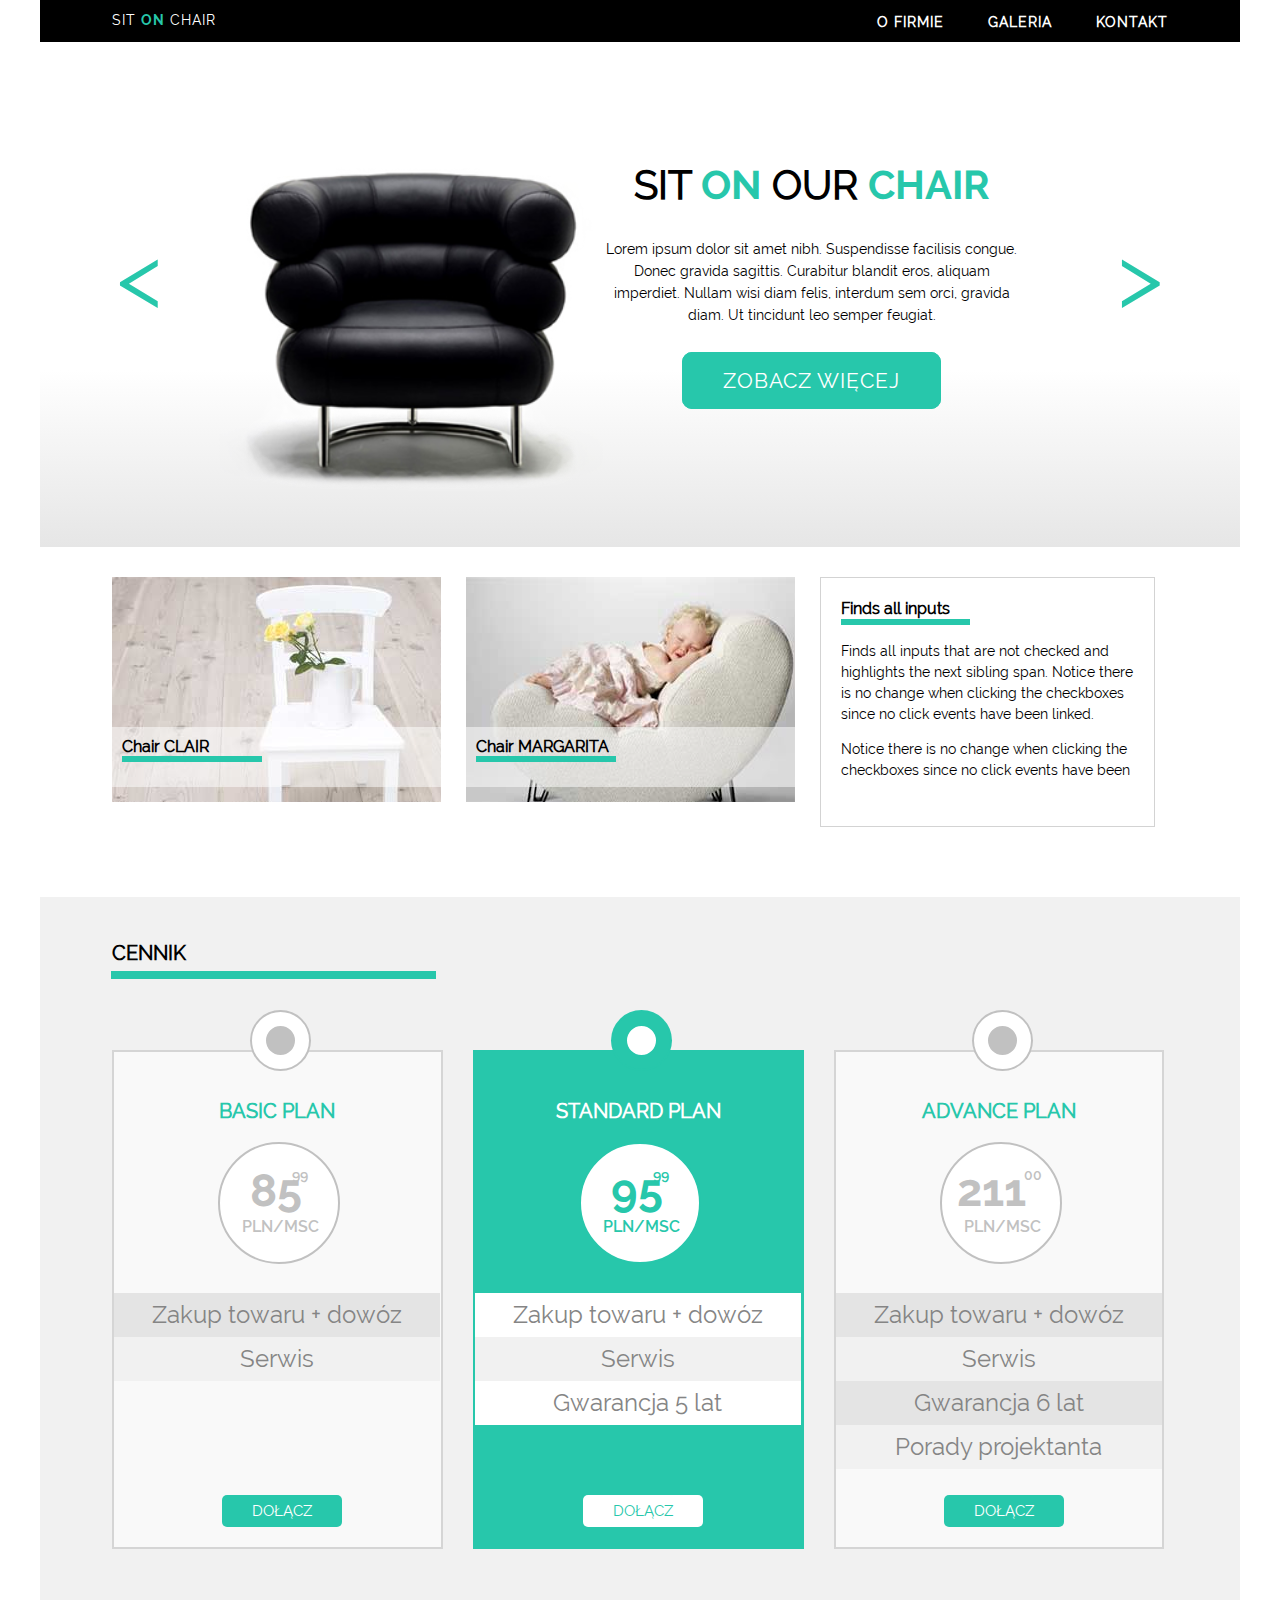
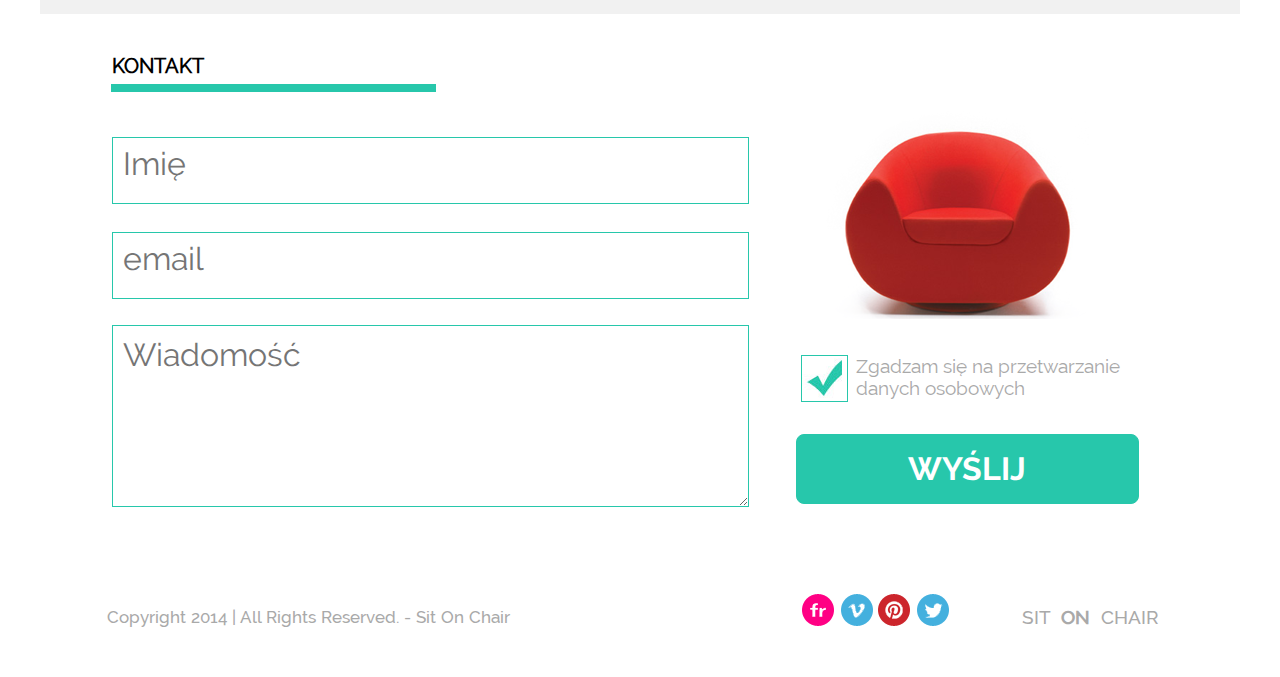
<file: index.html>
<!DOCTYPE html>
<html lang="en">
<head>
    <meta charset="UTF-8">
    <title>Warsztat HTML i CSS</title>
    <link rel="stylesheet" href="css/style.css">
</head>
<body>
    <header>
        <div class="container">
            <div class="logo"> SIT <span class="strong color_text">ON</span> CHAIR
            </div>
            <nav>
                <ul class="menu">
                    <li class="hover"><a href="#">O FIRMIE</a>
                        <ul class="submenu">
                                <li><a href="#">Aktualności</a></li>
                                <li><a href="#">Nasz team</a></li>
                                <li><a href="#">Historia</a></li>
                        </ul>
                    </li>
                    <li class="margin"><a href="#">GALERIA</a></li>
                    <li class="margin"><a href="#">KONTAKT</a></li>
                </ul>
            </nav>
        </div>
    </header>
    <section class="slider">
        <div class="container slider_container">
            <div class="arrowLeft">&#60;</div>
            <div class="main_image"><img src="images/black_chair.png"></div>
            <div class="arrowRight">&#62;</div>
            <article>
                <h1> SIT <span class="color_text">ON</span> OUR <span class="color_text main_section">CHAIR</span></h1>
                <p>Lorem ipsum dolor sit amet nibh. Suspendisse facilisis congue. Donec gravida sagittis. Curabitur blandit eros, aliquam imperdiet. Nullam wisi diam felis, interdum sem orci, gravida diam. Ut tincidunt leo semper feugiat.</p>
                <a href="#">ZOBACZ WIĘCEJ</a>
            </article>
        </div>
    </section>
    <section class="offer">
        <div class="container">
            <div id="product_1">
                <div class="transparent_bckg"><h3>Chair CLAIR</h3></div>
            </div>
            <div id="product_2">
                <div class="transparent_bckg"><h3>Chair MARGARITA</h3></div>
            </div>
            <div id="product_3">
                <h3 class="headerAboveArticle">Finds all inputs</h3>
                <p>Finds all inputs that are not checked and highlights the next sibling span. Notice there is no change when clicking the checkboxes since no click events have been linked. </p>
                <p>Notice there is no change when clicking the checkboxes since no click events have been</p>
            </div>
        </div>
    </section>
    <section class="price_plan">
        <div class="container">
            <h2 class="underlined">CENNIK</h2>
            <div class="plan_box">
                <h2 class="plan_header">BASIC PLAN</h2>
                <div class="big_circle">
                    <p class="basic_advance">85 <span class="sup">99</span><br>
                    <span class="currency">PLN/MSC</span></p>
                </div>
                <table>
                    <tr>
                        <td>Zakup towaru + dowóz</td>
                    </tr>
                    <tr>
                        <td>Serwis</td>
                    </tr>
                </table>
                <a class="button" href="#">DOŁĄCZ</a>
                <div class="small_circle"></div>
                
            </div>
            <div class="plan_box middle_plan_box">
                <h2 class="plan_header color_header">STANDARD PLAN</h2>
               <div class="big_circle color_border">
                   <p class="standard">95 <span class="sup">99</span><br>
                    <span class="currency">PLN/MSC</span></p>
                   </div> 
                <table id="standard">
                    <tr>
                        <td>Zakup towaru + dowóz</td>
                    </tr>
                    <tr>
                        <td>Serwis</td>
                    </tr>
                    <tr>
                        <td>Gwarancja 5 lat</td>
                    </tr>
                </table>
                <a class="standard_button button" href="#">DOŁĄCZ</a>
                <div class="small_circle color_circle"></div>
            </div>
            <div class="plan_box">
                <h2 class="plan_header">ADVANCE PLAN</h2>
                <div class="big_circle">
                    <p class="basic_advance"><span class="long_price">211</span><span class="sup">00</span><br>
                    <span class="currency">PLN/MSC</span></p>
                </div>
                <table>
                    <tr>
                        <td>Zakup towaru + dowóz</td>
                    </tr>
                    <tr>
                        <td>Serwis</td>
                    </tr>
                    <tr>
                        <td>Gwarancja 6 lat</td>
                    </tr>
                    <tr>
                        <td>Porady projektanta</td>
                    </tr>
                </table>
                <a class="button" href="#">DOŁĄCZ</a>
                <div class="small_circle"></div>
                
            </div>
        </div>
    </section>
    <section class="contact">
        <div class="container">
            <h2 class="underlined">KONTAKT</h2>
            <form>
                <div id="formFirstCol">
                    <input type="text" name="name" placeholder="Imię">
                    <input type="email" name="email" placeholder="email">
                    <textarea rows="4" cols="27" name="message" placeholder="Wiadomość"></textarea>
                </div>
                <div id="formSecondCol">
                    <img src="images/red_chair.png">
                    <div class="check">
                    <input id="checkField" type="checkbox" checked name="agreement">
                    <label for="checkField"></label>
                    </div>
                    <span id="agreement">Zgadzam się na przetwarzanie danych osobowych </span>
                    <input id="submitButton" type="submit" name="submit" value="WYŚLIJ">
                </div>
            </form>
        </div>
    </section>
    <footer>
        <div class="container">
            <p class="copy">Copyright 2014 | All Rights Reserved. - Sit On Chair</p>
            <div class="rightFooterCol">
                <div class="social_icons"><img src="images/flickr.png"><img src="images/vimeo.png"><img src="images/pinterest.png"><img src="images/twitter.png"></div>
                <p class="grey_logo">SIT <strong>ON</strong> CHAIR</p>
            </div>
        </div>
    </footer>
</body>
</html>
</file>
<file: css/style.css>
@font-face {
    font-family: 'ralewaybold';
    src: url('../fonts/raleway-bold.woff2') format('woff2'),
         url('../fonts/raleway-bold.woff') format('woff');
    font-weight: normal;
    font-style: normal;
}

@font-face {
    font-family: 'ralewaylight';
    src: url('../fonts/raleway-light.woff2') format('woff2'),
         url('../fonts/raleway-light.woff') format('woff');
    font-weight: normal;
    font-style: normal;
}

@font-face {
    font-family: 'ralewaymedium';
    src: url('../fonts/raleway-medium.woff2') format('woff2'),
         url('../fonts/raleway-medium.woff') format('woff');
    font-weight: normal;
    font-style: normal;
}

@font-face {
    font-family: 'ralewayregular';
    src: url('../fonts/raleway-regular.woff2') format('woff2'),
         url('../fonts/raleway-regular.woff') format('woff');
    font-weight: normal;
    font-style: normal;
}

@font-face {
    font-family: 'ralewaysemibold';
    src: url('../fonts/raleway-semibold.woff2') format('woff2'),
         url('../fonts/raleway-semibold.woff') format('woff');
    font-weight: normal;
    font-style: normal;
}

@font-face {
    font-family: 'ralewaythin';
    src: url('../fonts/raleway-thin.woff2') format('woff2'),
         url('../fonts/raleway-thin.woff') format('woff');
    font-weight: normal;
    font-style: normal;
}

body {
    font-family: 'ralewayregular', sans-serif;
    width: 1200px;
    margin: 0 auto;
}

.container {
    width: 88%;
    margin: 0 auto;
}

.container:after {
    clear: both;
    display: block;
    content: "";
}

header {
    background-color: black;
    position: relative;
}

.logo {
    color: white;
    display: inline-block;
    padding: 12px 0;
    font-size: 14px;
    font-weight: 500;
    letter-spacing: 1px;
}

.strong {
    font-family: 'ralewaybold', sans-serif;
}

.color_text {
    color: #27C7AB;
    font-family: 'ralewaybold', sans-serif;
}

nav {
    float: right;
    height: 42px;
}

nav ul {
margin-top: 12px;    
}

nav li {
    display: inline-block;
    position: relative; 
}

.margin a {
    text-decoration: none;
    color: white;
    margin-left: 40px;
    font-size: 14px;
    font-weight: 600;
    letter-spacing: 1px;
}

.hover a {
    text-decoration: none;
    color: white;
    margin-left: 15px;
    font-size: 14px;
    font-weight: 600;
    letter-spacing: 1px;
    padding: 10px 0;
}

.submenu {
    position: absolute;
    left: 0;
    top: 20px;
    background-color: black;
    display: none;
    z-index: 2;
}

.submenu a {
    margin: 5px;
    font-size: 14px;
    font-weight: normal;
}

.submenu li {
    margin-left: -32px;
    margin-right: 10px;
    margin-top: 0;
    margin-bottom: 5px;
}

.hover:hover .submenu {
    display: block;
}

.slider {
    background: rgba(255,255,255,1);
background: -moz-linear-gradient(top, rgba(255,255,255,1) 0%, rgba(255,255,255,1) 65%, rgba(230,230,230,1) 100%);
background: -webkit-gradient(left top, left bottom, color-stop(0%, rgba(255,255,255,1)), color-stop(65%, rgba(255,255,255,1)), color-stop(100%, rgba(230,230,230,1)));
background: -webkit-linear-gradient(top, rgba(255,255,255,1) 0%, rgba(255,255,255,1) 65%, rgba(230,230,230,1) 100%);
background: -o-linear-gradient(top, rgba(255,255,255,1) 0%, rgba(255,255,255,1) 65%, rgba(230,230,230,1) 100%);
background: -ms-linear-gradient(top, rgba(255,255,255,1) 0%, rgba(255,255,255,1) 65%, rgba(230,230,230,1) 100%);
background: linear-gradient(to bottom, rgba(255,255,255,1) 0%, rgba(255,255,255,1) 65%, rgba(230,230,230,1) 100%);
filter: progid:DXImageTransform.Microsoft.gradient( startColorstr='#ffffff', endColorstr='#e6e6e6', GradientType=0 );
}

.main_image {
    display: inline-block;   
}

.main_image img {
    width: 600px;
    margin-top: 65px;
    margin-bottom: 6px;
    margin-left: -47px; 
}

.arrowLeft {
	position: relative;
	float: left;
	text-align: center;
	color: #27C7AB;
	font-size: 90px;
	top: 180px;
	left: 5px;
	padding-top: 0;
}

.arrowRight {
	position: relative;
	float: right;
	text-align: center;
	color: #27C7AB;
	font-size: 90px;
	top: 180px;
	right: 5px;
	padding-top: 0;
}

.slider_container{
position: relative;    
}

article {
    width: 40%;
    display: inline-block;
    text-align: center;
    position: absolute;
    top: 92px;
    right: 145px;
}

article h1 {
    font-size: 40px;
    margin-bottom: 30px;
}

article p {
    font-size: 14px;
    line-height: 22px;
     margin-bottom: 42px;
}

article a {
    text-decoration: none;
    color: white;
    background-color: #27C7AB;
    font-size: 21px;
    letter-spacing: 1px;
    padding: 15px 40px;
    border: 1px solid #27C7AB;
    border-radius: 10px;
}

#product_1 {
    width: 329px;
    height: 225px;
    background-image: url("../images/box1_img.jpg");
    background-size: cover;
    display: inline-block;
    margin-top: 30px;
    margin-right: 25px;
    position: relative;
    float: left;
}

#product_2 {
    width: 329px;
    height: 225px;
    background-image: url("../images/box2_img.jpg");
    background-size: cover;
    display: inline-block;
    margin-top: 30px;
    margin-right: 25px;
    position: relative;
    float: left;
}

#product_3 {
    width: 335px;
    height: 250px;
    box-sizing: border-box;
    border: 1px solid lightgrey;
    display: inline-block;
    margin-top: 30px;
    padding: 10px 20px;
    float: left;
    font-size: 14px;
    line-height: 1.5em;
}

h3 {
    font-size: 16px;
    margin-top: 10px;
    margin-left: 10px;
}

.headerAboveArticle {
    margin-left: 0;
}

h3:after {
    content:"";
    width: 42%;
    display:block;
    border: 3px solid #27C7AB;
}

.transparent_bckg {
    width: 100%;
    height: 60px;
    background-color: rgba(255, 2555, 255, .5);
    position: absolute;
    bottom: 15px;
    
}
.price_plan {
    background-color: #F1F1F1;
    margin-top: 70px;
    padding-top: 27px;
}

.underlined {
    font-size: 20px; 
}

.underlined:after {
    content:"";
    margin-top: 6px;
    margin-left: -1px;
    width: 30%;
    display:block;
    border:4px solid #27C7AB;
}
 
.plan_box {
    float: left;
    background-color: #F9F9F9;
    margin-top: 55px;
    width: 30%;
    height: 460px;
    padding: 30px 5px 5px 5px;
    border: 2px solid #D5D5D5;
    position: relative;
}

.middle_plan_box {
    margin: 55px 30px;
    margin-bottom: 65px;
    background-color: #27C7AB;
    border: 2px solid #27C7AB;    
}

.plan_header {
    text-align: center;
    color: #27C7AB;
    font-size: 20px;
    }

.color_header {
    color: white; 
}

.small_circle {
    height: 29px;
    width: 29px;
    border: 14px solid white;
    box-shadow: 0px 0px 0px 2px #C1C1C1;
    background-color: #C1C1C1;
    border-radius: 50%;
    position: absolute;
    top: -40px;
    left: 50%;
    margin-left: -25px;
}

.color_circle {
    height: 29px;
    width: 29px;
    border: 14px solid #27C7AB;
    box-shadow: 0px 0px 0px 2px #27C7AB;
    background-color: white;
    border-radius: 50%;
    position: absolute;
    top: -40px;
    left: 50%;
    margin-left: -25px;
}

.big_circle {
    height: 118px;
    width: 118px;
    border: 2px solid #C1C1C1;
    background-color: white;
    border-radius: 50%;
    position: absolute;
    top: 90px;
    left: 50%;
    margin-left: -59px;
}

.big_circle p {
    color: #C1C1C1;
    margin-left: 30px;
}

.basic_advance {
    font-family: 'ralewaybold';
    font-size: 45px;
    margin-top: 20px;
}

.long_price {
    margin-left: -15px;
    margin-right: 8px;
}

.color_border {
    border: 2px solid #27C7AB;
    color: #27C7AB;
}

.color_border p {
    color: #27C7AB;
}

.standard {
    font-family: 'ralewaybold';
    font-size: 45px;
    margin-top: 20px;
}

.sup {
    font-family: 'ralewaysemibold';
    font-size: 14px;
    vertical-align: super;
    margin-left: -10px;
    position: absolute;
    top: 23px;
}

.currency {
    font-family: 'ralewaysemibold';
    font-size: 16px;
    position: absolute;
    margin-left: -8px;
}

table {
	text-align: center;
    color: #858585;
	margin-top: 170px;
    margin-left: -5px;
	width: 103%;
	background-color: #E4E4E4;
	box-sizing: border-box;
	border-collapse: collapse;
    font-size: 24px;
}

td {
	height: 42px;
}

tr:nth-child(2n) {
	background: #F1F1F1;
}

#standard {
    background-color: white;
}

.button {
    padding: 7px 30px;
	color: white;
	background-color: #27C7AB;
	font-size: 15px;
	border-radius: 5px;
    text-decoration: none;
    position: absolute;
    bottom: 20px;
    left: 50%;
    margin-left: -55px;
}

.standard_button {
    color: #27C7AB;
	background-color: white;
}

.contact {
    margin-top: 40px;
}

#formFirstCol {
    width: 60%;
    float: left;
}

#formSecondCol {
    width: 35%;
    float: left;
    margin-left: 50px;
}

#formSecondCol img {
    display: block;
    margin-left: 30px;
    margin-right: auto;
}

input, textarea {
    font-family: 'ralewayregular', sans-serif;
    border: 1px solid #27C7AB;
    display: block;
    height: 160px;
    width: 97%;
    margin-top: 26px;
    padding: 10px;
}

input {
    border: 1px solid #27C7AB;
    height: 45px;
    width: 97%;
    display: block;
    margin-top: 28px;
    padding: 10px;
}

#submitButton {
    background-color: #27C7AB;
    border-radius: 8px;
    height: 70px;
    width: 93%;
    font-family: 'ralewaybold', sans-serif;
    color: white;
    font-size: 32px;
}

input[type=checkbox] {
	visibility: hidden;
}

.check {
    width: 12%;
    float: left;
    margin-top: 36px;
    margin-left: 5px;
    position: relative;
}

.check label {
	cursor: pointer;
	position: absolute;
	width: 45px;
	height: 45px;
	top: 0;
  	left: 0;
    border: 1px solid #27C7AB;
}

.check label:after {
    position: absolute;
    height: 40px;
    width: 40px;
    content: '';
    top: 2px;
    left: 0;
    background-image: url(../images/form_ok.jpg);
    background-repeat: no-repeat;
    opacity: 0;
}

.check input[type=checkbox]:checked + label:after {
	opacity: 1;
}

#agreement {
    width: 75%;
    font-size: 19px;
    float: left;
    margin-top: 36px;
    margin-bottom: 35px;
    padding-left: 11px;
    color: #A9A9A9;
}

::-webkit-input-placeholder {
   font-size: 32px;
}

:-moz-placeholder { /* Firefox 18- */
   font-size: 32px;
}

::-moz-placeholder {  /* Firefox 19+ */
   font-size: 32px;
}

:-ms-input-placeholder {  
   font-size: 32px;
}

.copy {
    float: left;
    margin-top: 100px;
    margin-bottom: 30px;
    margin-left: -5px;
    color: #A9A9A9;
    font-family:  'ralewaymedium';
    font-size: 17px;
    word-spacing: 1px;
}

.rightFooterCol{
    float: right;
    width: 35%;
    margin-top: 80px;
    margin-bottom: 30px;
    margin-left: 50px;
}

.social_icons {
    float: left;
    margin-top: 5px;
}

.social_icons img {
    margin-left: 3px;   
}

.grey_logo {
    float: right; 
    color: #A9A9A9;
    font-family:  'ralewaymedium';
    font-size: 19px;
    word-spacing: 6px;
    padding-right: 10px;
}
</file>
